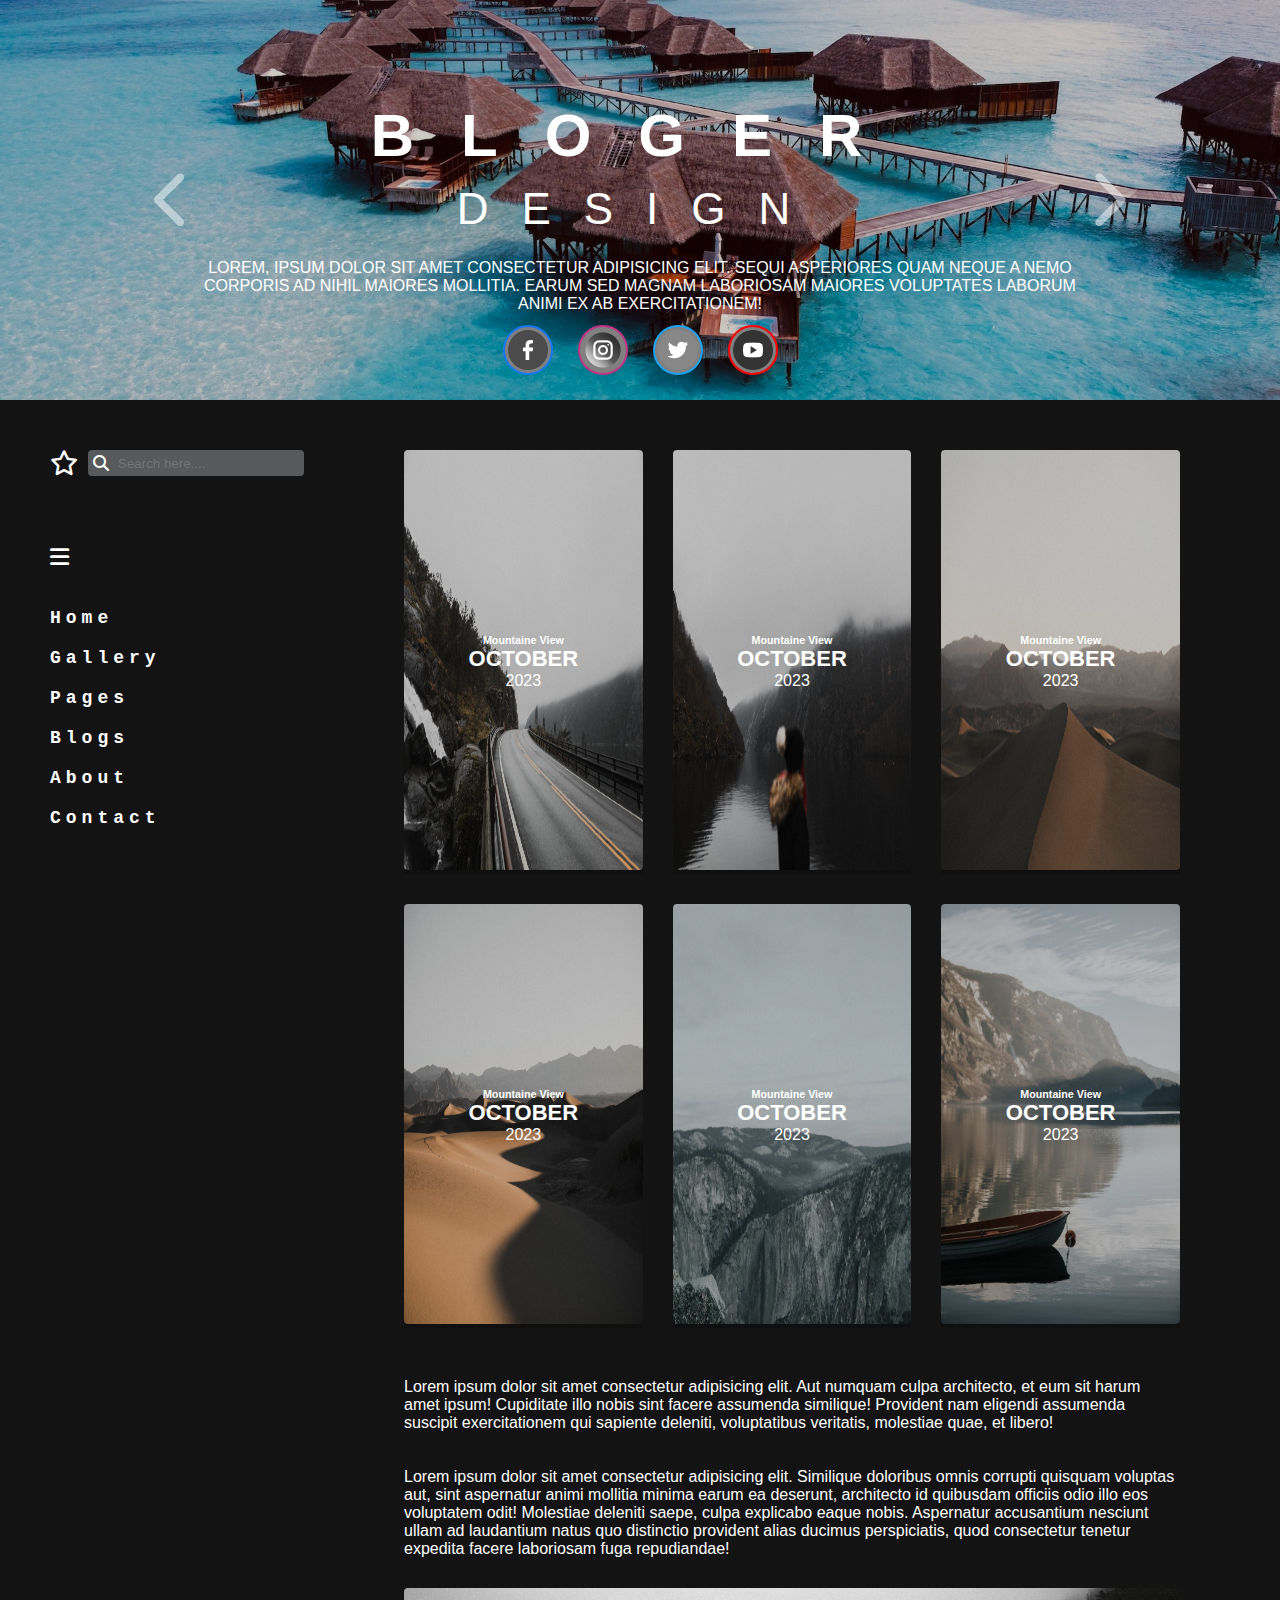
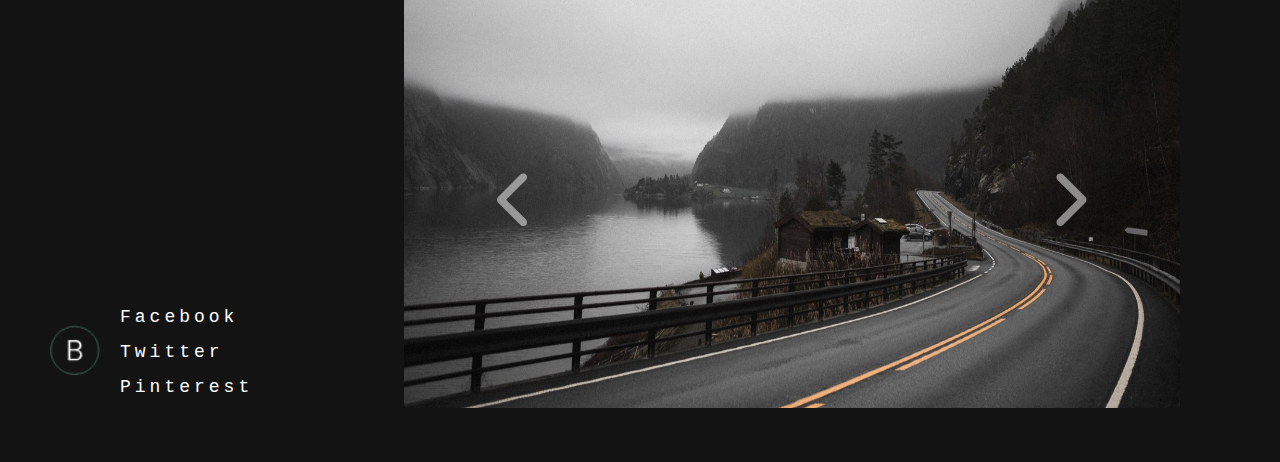
<file: index.html>
<!DOCTYPE html>
<html lang="en">

<head>
    <meta charset="UTF-8">
    <meta name="viewport" content="width=device-width, initial-scale=1.0">
    <link rel="stylesheet" href="style.css">
    <link rel="stylesheet" href="https://cdnjs.cloudflare.com/ajax/libs/font-awesome/6.4.2/css/all.min.css" />
    <link rel="stylesheet" href="https://cdnjs.cloudflare.com/ajax/libs/animate.css/4.1.1/animate.min.css"">
    <title>Photographer landing page</title>
</head>

<body id="blur">
    <section class="home-section section-padding">
        <div class="wrapper">
            <!-- I pad version sidebar  -->
                <i class="fas fa-bars" id="open-sidebar"></i>
            <!-- I pad version sidebar  -->
            
            <div class="home-content">
                <div class="top-to-bottom">
                    <h1 class="animation-left">BLOGER</h1>
                    <h4 class="animation-right">DESIGN</h4>
                    <p class="animation-top">Lorem, ipsum dolor sit amet consectetur adipisicing elit. Sequi asperiores quam neque a nemo
                        corporis
                        ad nihil maiores mollitia. Earum sed magnam laboriosam maiores voluptates laborum animi ex ab
                        exercitationem!</p>
                </div>
            </div>
            <div class="next-prev">
                <i class="fa-solid fa-chevron-left"></i>
                <i class="fa-solid fa-chevron-right"></i>
            </div>
            <div class="social-link-icon">
                <div>
                    <img src="social/png/002-facebook.png" alt="">
                </div>
                <div>
                    <img src="social/png/003-instagram.png" alt="">
                </div>
                <div>
                    <img src="social/png/004-twitter.png" alt="">
                </div>
                <div>
                    <img src="social/png/005-youtube.png" alt="">
                </div>
            </div>
        </div>
        
    </section>

    <main>
        <div class="main-container">
            <div class="sidebar" id="sidebarMenu">
                <div class="left-top-contnet">
                    <div class="left-seacrh-bar">
                        <i class="fa-regular fa-star"></i>
                        <div class="search-box">
                            <i class="fas fa-search"></i>
                            <input type="text" class="search-input" placeholder="Search here....">
                        </div>
                    </div>
                    <div class="hamburger-menu">
                        <i class="fas fa-bars"></i>
                    </div>
                    <ul class="nevmenu">
                        <li>
                            <a href="#home">Home</a>
                        </li>
                        <li>
                            <a href="#home">Gallery</a>
                        </li>
                        <li>
                            <a href="#home">Pages</a>
                        </li>
                        <li>
                            <a href="#home">Blogs</a>
                        </li>
                        <li>
                            <a href="#home">About</a>
                        </li>
                        <li>
                            <a href="#home">Contact</a>
                        </li>
                    </ul>
                </div>

                <div class="side-bottom">
                    <div class="logo">
                        <img src="img/B-logo.png" alt="">
                    </div>
                    <div class="social-lins">
                        <ul>
                            <li><a href="#">Facebook</a></li>
                            <li><a href="#">Twitter</a></li>
                            <li><a href="#">Pinterest</a></li>
                        </ul>
                    </div>
                </div>
            </div>
            <div class="right-contents">
                <div class="content">
                    <div class="item-container">
                        <div class="item">
                            <img src="img/img-1.png" alt="">
                        </div>
                        <div class="content-text">
                            <h6>Mountaine View</h6>
                            <h4>OCTOBER</h4>
                            <P>2023</P>
                        </div>
                    </div>
                    <div class="item-container">
                        <div class="item">
                            <img src="img/img-2.png" alt="">
                        </div>
                        <div class="content-text">
                            <h6>Mountaine View</h6>
                            <h4>OCTOBER</h4>
                            <P>2023</P>
                        </div>
                    </div>
                    <div class="item-container">
                        <div class="item">
                            <img src="img/img-3.png" alt="">
                        </div>
                        <div class="content-text">
                            <h6>Mountaine View</h6>
                            <h4>OCTOBER</h4>
                            <P>2023</P>
                        </div>
                    </div>
                    <div class="item-container">
                        <div class="item">
                            <img src="img/img-4.png" alt="">
                        </div>
                        <div class="content-text">
                            <h6>Mountaine View</h6>
                            <h4>OCTOBER</h4>
                            <P>2023</P>
                        </div>
                    </div>
                    <div class="item-container">
                        <div class="item">
                            <img src="img/img-5.png" alt="">
                        </div>
                        <div class="content-text">
                            <h6>Mountaine View</h6>
                            <h4>OCTOBER</h4>
                            <P>2023</P>
                        </div>
                    </div>
                    <div class="item-container">
                        <div class="item">
                            <img src="img/img-6.png" alt="">
                        </div>
                        <div class="content-text">
                            <h6>Mountaine View</h6>
                            <h4>OCTOBER</h4>
                            <P>2023</P>
                        </div>
                    </div>
                </div>
                <div class="paragraph">
                    <P>Lorem ipsum dolor sit amet consectetur adipisicing elit. Aut numquam culpa architecto, et eum sit
                        harum amet ipsum! Cupiditate illo nobis sint facere assumenda similique! Provident nam eligendi
                        assumenda suscipit exercitationem qui sapiente deleniti, voluptatibus veritatis, molestiae quae,
                        et
                        libero!</P> <br> <br>
                    <P>Lorem ipsum dolor sit amet consectetur adipisicing elit. Similique doloribus omnis corrupti
                        quisquam
                        voluptas aut, sint aspernatur animi mollitia minima earum ea deserunt, architecto id quibusdam
                        officiis odio illo eos voluptatem odit! Molestiae deleniti saepe, culpa explicabo eaque nobis.
                        Aspernatur accusantium nesciunt ullam ad laudantium natus quo distinctio provident alias ducimus
                        perspiciatis, quod consectetur tenetur expedita facere laboriosam fuga repudiandae!</P>
                </div>
                <div class="bottom-content">
                    <div class="footer-img-box">
                        <img src="img/footer.png" alt="">
                        <div class="next-prev">
                            <i class="fa-solid fa-chevron-left"></i>
                            <i class="fa-solid fa-chevron-right"></i>
                        </div>
                    </div>
                </div>
            </div>
        </div>
    </main>
    <script>
        let sideBarBtn = document.getElementById('open-sidebar');
        let sidebarMenu = document.getElementById('sidebarMenu');
        let blur = document.getElementById('blur');
        sidebarMenu.style.left = "-100%";
        sideBarBtn.addEventListener('click', ()=>{
            if(sidebarMenu.style.left == "-100%"){
            sidebarMenu.style.left = "0%";
        } else{
        sidebarMenu.style.left = "-100%";
        }
        })

        
    </script>
</body>

</html>
</file>
<file: style.css>
*,
*::after,
*::before {
    margin: 0;
    padding: 0;
    box-sizing: border-box;
}

ul {
    list-style: none;
}

a {
    text-decoration: none;
}

button {
    border: none;
    outline: none;
}

body {
    background: #131313;
    font-family: sans-serif;
    font-size: 16px;
    color: #fff;
}

/* ===================Header section CSS================= */
.home-section {
    height: 400px;
    background-image: linear-gradient(rgba(0, 0, 0, 0.2), rgba(0, 0, 0, 0.2)), url('img/header.jpg');
    background-position: center;
    background-repeat: no-repeat;
    background-size: cover;
    width: 100%;
    color: #fff;
    position: relative;
    overflow: hidden;
}

.home-content {
    height: 400px;
    display: flex;
    align-items: center;
    justify-content: center;
    width: 900px;
    text-transform: uppercase;
    margin: 0 auto;
    text-align: center;
}

.home-section .fa-bars {
    position: fixed;
    font-size: 25px;
    cursor: pointer;
    top: 30px;
    left: 30px;
    z-index: 9999;
    display: none;
}

.home-content h1 {
    font-size: 60px;
    letter-spacing: 47px;
    line-height: 1.6;
    animation-name: animation-left;
    animation-duration: 3s;
    animation-iteration-count: 1;
    position: relative;
    animation-timing-function: cubic-bezier(0.455, 0.03, 0.515, 0.955);
}

@keyframes animation-left {
    0% {
        left: 100%;
    }

    100% {
        left: 0%;
    }
}



.home-content h4 {
    font-size: 44px;
    font-weight: 300;
    margin-bottom: 25px;
    letter-spacing: 33px;
    animation-name: animation-right;
    animation-duration: 3s;
    animation-iteration-count: 1;
    position: relative;
    animation-timing-function: cubic-bezier(0.455, 0.03, 0.515, 0.955);
}

@keyframes animation-right {
    0% {
        right: 100%;
    }

    100% {
        right: 0%;
    }
}



.home-section .next-prev {
    display: flex;
    justify-content: space-between;
    align-items: center;
    position: absolute;
    width: 100%;
    padding: 0 12%;
    left: 0;
    top: 50%;
    transform: translateY(-50%);
    font-size: 60px;
}

.home-section .next-prev i {
    opacity: 0.5;
    cursor: pointer;
    transition: opacity 0.5s ease-in;
}

.home-section .next-prev i:hover {
    opacity: 1;

}


/* ===================Main section CSS================= */
main .main-container {
    display: flex;

}

main .main-container .sidebar {
    flex-basis: 40%;
    padding-top: 50px;
    padding-left: 50px;
    padding-bottom: 50px;
    display: flex;
    flex-direction: column;
    justify-content: space-between;
}

main .main-container .sidebar .left-top-contnet .left-seacrh-bar {
    display: flex;
    align-items: center;
    margin-bottom: 50px;
}

main .main-container .sidebar .left-top-contnet .left-seacrh-bar>i {
    font-size: 25px;
}

main .main-container .sidebar .left-top-contnet .search-box {
    padding: 5px;
    background: #57595b;
    position: relative;
    display: flex;
    align-items: center;
    justify-content: space-between;
    margin-left: 10px;
    cursor: pointer;
    border-radius: 4px;
}

main .main-container .sidebar .left-top-contnet .search-box .search-input {
    background: transparent;
    outline: none;
    border: 0;
    padding: 0px 4px;
    margin-left: 5px;
}


.main-container .fa-bars {
    font-size: 22px;
    margin: 20px 0;
}

.main-container .left-top-contnet ul li {
    margin: 20px 0;
}

.main-container .left-top-contnet ul li a {
    color: #fff;
    display: block;
    font-size: 18px;
    font-family: monospace;
    transition: all 0.3s ease;
    font-weight: bold;
    letter-spacing: 5px;
}

.main-container .left-top-contnet ul li a:hover {
    padding: 0 10px;
    color: #e1951c;
}

.main-container .side-bottom {
    display: flex;
    align-items: center;
}

.main-container .side-bottom .logo {
    margin-right: 20px;
    width: 50px;
}

.main-container .side-bottom ul li {
    margin: 15px 0;
    display: block;
}

.main-container .side-bottom ul li a {
    color: #fff;
    font-size: 18px;
    font-family: monospace;
    letter-spacing: 4px;
    transition: all 0.3s ease;
}

.main-container .side-bottom ul li a:hover {
    padding: 0 10px;
}


.main-container .side-bottom .logo img {
    width: 100%;
}

main .main-container .right-contents {
    padding: 50px 100px;
}

main .main-container .right-contents img {
    width: 100%;
    height: 420px;
    border-radius: 4px;
}

.main-container .content {
    display: grid;
    grid-template-columns: repeat(3, 1fr);
    gap: 30px;
    margin-bottom: 50px;
}

.main-container .content .item-container {
    position: relative;
    cursor: pointer;
    overflow: hidden;
    width: 100%;
}

.main-container .content .item-container::after {
    content: '';
    position: absolute;
    background: rgba(0, 0, 0, 0.2);
    width: 100%;
    height: 100%;
    left: 0;
    bottom: 0;
    transition: all 0.5s;
}

.main-container .content .item-container:hover::after {
    opacity: 0;
}

.main-container .content .item-container:hover .content-text {
    background: rgba(0, 0, 0, 0.8);
    bottom: 10%;
    width: 100%;
    padding: 10px 0;
}

.main-container .content-text h4 {
    font-size: 22px;
}

.main-container .content .content-text {
    position: absolute;
    z-index: 11;
    left: 50%;
    transform: translate(-50%, 50%);
    bottom: 50%;
    text-align: center;
    transition: all 0.5s ease;
}

.main-container .paragraph {
    padding: 0px 0 30px;
}

.bottom-content .footer-img-box {
    position: relative;
}

.bottom-content .next-prev {
    position: absolute;
    top: 0;
    left: 0;
}

.bottom-content .next-prev {
    display: flex;
    justify-content: space-between;
    align-items: center;
    position: absolute;
    width: 100%;
    padding: 0 12%;
    left: 0;
    top: 50%;
    transform: translateY(-50%);
    font-size: 60px;
}

.bottom-content .next-prev i {
    opacity: 0.5;
    cursor: pointer;
    transition: opacity 0.5s ease-in;
}

.bottom-content .next-prev i:hover {
    opacity: 1;
}

.social-link-icon {
    position: absolute;
    z-index: 99;
    bottom: 30px;
    left: 50%;
    transform: translateX(-50%);
    width: 300px;
    display: flex;
    justify-content: space-around;
}

.social-link-icon div {
    width: 40px;
    height: 40px;
    position: relative;
    z-index: 1;
}

.social-link-icon div::after {
    width: 50px;
    height: 50px;
    position: absolute;
    top: 50%;
    left: 50%;
    transform: translate(-50%, -50%);
    background: grey;
    border: 4px solid red;
    content: '';
    border-radius: 50%;
    z-index: -1;
}

.social-link-icon div:nth-child(1):after {
    border: 2px solid #1877F2;
}

.social-link-icon div:nth-child(2):after {
    border: 2px solid #C13584;
}

.social-link-icon div:nth-child(3):after {
    border: 2px solid #1DA1F2;
}

.social-link-icon div:nth-child(4):after {
    border: 2px solid red;
}

.social-link-icon div img {
    width: 100%;
    filter: grayscale(100%);
    cursor: pointer;
}

.social-link-icon div img:hover {
    filter: grayscale(0%);
}

@media(max-width:1024px) {
    main .main-container .sidebar {
        position: fixed;
        width: 50%;
        padding-top: 80px;
        height: 100vh;
        background-color: #131313;
        top: 0;
        z-index: 999;
        transition: left 0.5s ease-in;
        box-shadow: 0 2px 4px 3px rgb(237, 237, 237, 0.4);
    }

    .home-section .fa-bars {
        display: block;
    }
}

@media (max-width: 768px) {
    .home-section {
        height: 100vh;
        background-image: linear-gradient(to top, rgba(0, 0, 0, 0.8), rgba(0, 0, 0, 0.2)), url('img/header.jpg');
    }

    .home-content {
        height: 100vh;
        width: 90%;
        margin: 0 auto;
    }

    .home-content h1 {
        font-size: 35px;
        letter-spacing: 15px;
        line-height: 1.2;
    }

    .home-content h4 {
        font-size: 22px;
        letter-spacing: 7px;
        margin-bottom: 15px;
    }

    .home-content p {
        font-size: 12px;
        width: 100%;
        text-transform: capitalize;
    }

    .home-section .next-prev {
        padding: 0 30px;
        top: 48%;
    }

    .home-section .next-prev i {
        font-size: 30px;
    }

    main .main-container .sidebar {
        padding-top: 80px;
        padding-left: 30px;
        padding-bottom: 30px;
        width: 100%;
    }

    .main-container .fa-bars {
        display: none;
    }

    .main-container ul.nevmenu {
        text-align: center;
    }

    .main-container ul.nevmenu li {
        margin: 15px;
        text-align: center;
    }

    .main-container ul.nevmenu li a,
    .main-container .side-bottom ul li a {
        font-size: 16px;
    }

    .main-container .side-bottom ul li:nth-child(2) {
        transform: translateX(25px);
    }

    .main-container .side-bottom ul li:nth-child(3) {
        transform: translateX(50px);
    }

    .main-container .content {
        grid-template-columns: repeat(1, 1fr);
    }

    main .main-container .right-contents {
        padding: 30px 30px;
    }

    .paragraph {
        text-align: justify;
    }

    main .main-container .right-contents img {
        height: 400px;
    }

    .footer-img-box .next-prev {
        padding: 0 20px;
        top: 48%;
    }
    .right-contents .footer-img-box img{
        height: unset !important;
    }

}
</file>
